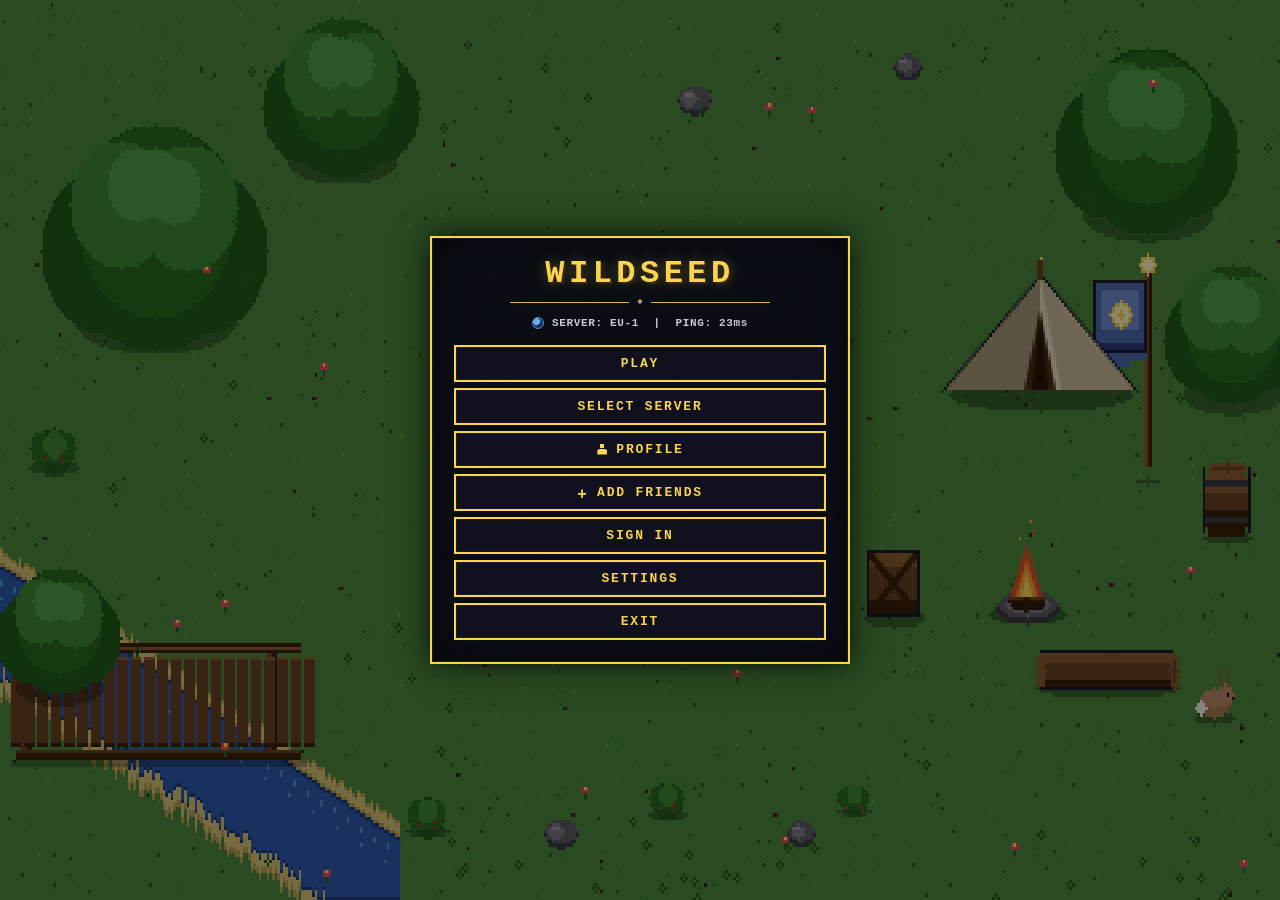
<file: index.html>
<!DOCTYPE html>
<html lang="en">
<head>
  <meta charset="UTF-8">
  <meta name="viewport" content="width=device-width, initial-scale=1.0">
  <title>Wildseed</title>
  <link rel="stylesheet" href="css/shared.css">
  <link rel="stylesheet" href="css/menu.css">
</head>
<body class="menu-body">
  <canvas id="menuBg" class="menu-bg" width="480" height="270" aria-hidden="true"></canvas>

  <main class="menu-panel">
    <h1 class="menu-title">WILDSEED</h1>
    <div class="menu-divider" aria-hidden="true"><span>❖</span></div>

    <div class="menu-server">
      <span class="menu-globe" aria-hidden="true"></span>
      <span>SERVER: EU-1&nbsp;&nbsp;|&nbsp;&nbsp;PING: 23ms</span>
    </div>

    <nav class="menu-buttons" aria-label="Main menu">
      <button type="button" class="menu-btn" id="btnPlay">PLAY</button>
      <button type="button" class="menu-btn" id="btnServers">SELECT SERVER</button>
      <button type="button" class="menu-btn" id="btnProfile">
        <span class="menu-icon menu-icon-profile" aria-hidden="true"></span>
        <span>PROFILE</span>
      </button>
      <button type="button" class="menu-btn" id="btnFriends">
        <span class="menu-icon menu-icon-plus" aria-hidden="true">+</span>
        <span>ADD FRIENDS</span>
      </button>
      <button type="button" class="menu-btn" id="btnSignIn">SIGN IN</button>
      <button type="button" class="menu-btn" id="btnSettings">SETTINGS</button>
      <button type="button" class="menu-btn" id="btnExit">EXIT</button>
    </nav>
  </main>

  <script src="js/menu_bg.js"></script>
  <script src="js/main.js"></script>
</body>
</html>
</file>
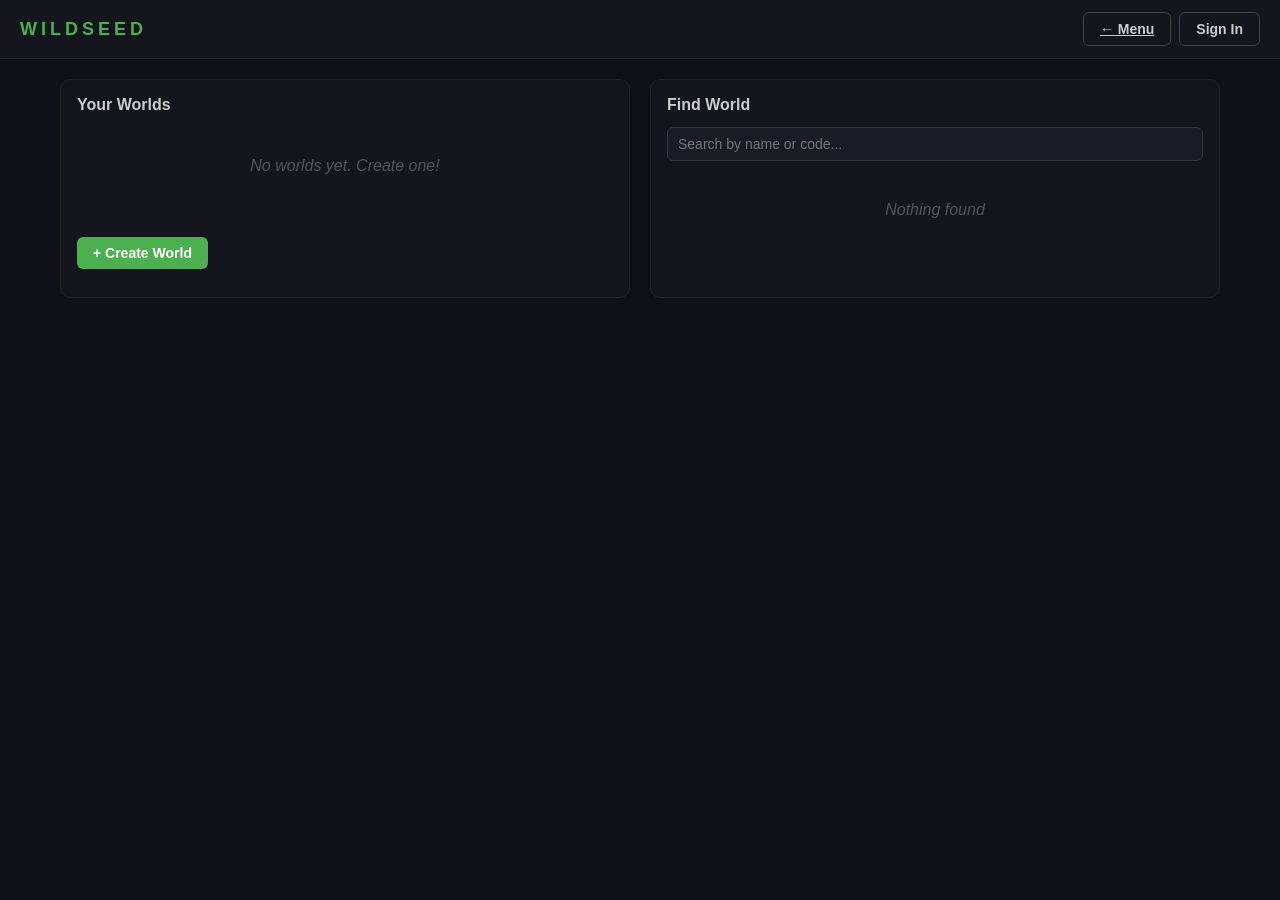
<file: worlds.html>
<!DOCTYPE html>
<html lang="en">
<head>
  <meta charset="UTF-8">
  <meta name="viewport" content="width=device-width, initial-scale=1.0">
  <title>Wildseed — Worlds</title>
  <link rel="stylesheet" href="css/shared.css">
  <link rel="stylesheet" href="css/main.css">
</head>
<body>
  <header class="topbar">
    <div class="logo">WILDSEED</div>
    <div class="account">
      <a href="index.html" class="btn ghost">← Menu</a>
      <button id="btnLogin" class="btn ghost">Sign In</button>
      <button id="btnAccount" class="btn ghost hidden">Account</button>
    </div>
  </header>

  <main class="home">
    <section class="panel">
      <h2>Your Worlds</h2>
      <div id="worldsList" class="worlds-list"></div>
      <button id="btnNewWorld" class="btn primary">+ Create World</button>
    </section>

    <section class="panel">
      <h2>Find World</h2>
      <input id="searchWorld" class="input" placeholder="Search by name or code...">
      <div id="searchResults" class="worlds-list empty">Nothing found</div>
    </section>
  </main>

  <!-- Модальное окно создания мира -->
  <div id="modal" class="modal hidden">
    <div class="modal-box">
      <h3>Create World</h3>

      <label>World Name
        <input id="wName" class="input" value="My World">
      </label>

      <label>Seed (digits only, leave empty for random)
        <input id="wSeed" class="input" inputmode="numeric" pattern="[0-9]*" maxlength="10" placeholder="e.g. 123456789">
      </label>

      <label>Size
        <select id="wSize" class="input">
          <option value="256">256 × 256</option>
          <option value="512">512 × 512</option>
          <option value="1024" selected>1024 × 1024</option>
          <option value="4096">4096 × 4096</option>
          <option value="16384">16384 × 16384</option>
          <option value="0">Infinite</option>
        </select>
      </label>

      <label>Difficulty
        <select id="wDiff" class="input">
          <option value="easy">Easy</option>
          <option value="normal" selected>Normal</option>
          <option value="hard">Hard</option>
          <option value="extreme">Extreme</option>
        </select>
      </label>

      <label class="checkbox">
        <input type="checkbox" id="wKeepInv"> Keep inventory on death
      </label>

      <label class="checkbox">
        <input type="checkbox" id="wPublic" checked> Public world
      </label>

      <label id="wCodeLabel" class="hidden">Access Code
        <input id="wCode" class="input" placeholder="e.g. 4F2A9">
      </label>

      <div class="modal-actions">
        <button id="btnCancel" class="btn ghost">Cancel</button>
        <button id="btnCreate" class="btn primary">Create & Play</button>
      </div>
    </div>
  </div>

  <script src="js/worlds.js"></script>
</body>
</html>
</file>
<file: css/shared.css>
* { box-sizing: border-box; }

html, body {
  margin: 0;
  padding: 0;
  height: 100%;
  font-family: 'Segoe UI', Tahoma, sans-serif;
  background: #0f1018;
  color: #e8e8ef;
}

.hidden { display: none !important; }

.btn {
  padding: 8px 16px;
  border: none;
  border-radius: 6px;
  cursor: pointer;
  font-size: 14px;
  font-weight: 600;
  transition: background 0.15s;
}

.btn.primary { background: #4caf50; color: #fff; }
.btn.primary:hover { background: #43a047; }
.btn.ghost   { background: transparent; color: #ccc; border: 1px solid #444; }
.btn.ghost:hover { background: #1e1f2a; }

.input {
  width: 100%;
  padding: 8px 10px;
  background: #1a1b25;
  border: 1px solid #333;
  border-radius: 6px;
  color: #eee;
  font-size: 14px;
  outline: none;
}
.input:focus { border-color: #4caf50; }

label {
  display: block;
  margin: 10px 0;
  font-size: 13px;
  color: #aaa;
}

label.checkbox {
  display: flex;
  align-items: center;
  gap: 8px;
  color: #ccc;
  font-size: 14px;
}
</file>
<file: css/menu.css>
/* css/menu.css */
/* Главное меню Wildseed. Пиксель-арт, золото #f9d54f, тёмная панель. */

* { box-sizing: border-box; }

html, body {
  margin: 0; padding: 0;
  width: 100%; height: 100%;
  overflow: hidden;
  background: #0d0b08;
}

body.menu-body {
  position: relative;
  display: flex;
  align-items: center;
  justify-content: center;
  font-family: 'Courier New', 'Lucida Console', monospace;
  font-weight: bold;
  letter-spacing: 0.06em;
  color: #fff;
  -webkit-font-smoothing: none;
  font-smooth: never;
  image-rendering: pixelated;
}

/* Фон — процедурный пиксель-арт на canvas, растянут на весь экран. */
canvas.menu-bg {
  position: fixed;
  inset: 0;
  width: 100vw;
  height: 100vh;
  display: block;
  image-rendering: pixelated;
  image-rendering: crisp-edges;
  filter: brightness(0.55) saturate(0.95);
  z-index: 0;
}

/* Панель меню */
.menu-panel {
  position: relative;
  z-index: 1;
  width: 420px;
  max-width: calc(100vw - 32px);
  background: rgba(8, 10, 20, 0.93);
  border: 2px solid #f9d54f;
  box-shadow:
    inset 0 0 0 1px #1a1a2a,
    inset 0 0 40px rgba(0, 0, 0, 0.6),
    0 0 28px rgba(0, 0, 0, 0.8);
  padding: 20px 22px 22px;
  display: flex;
  flex-direction: column;
  align-items: center;
}

.menu-title {
  margin: 0;
  font-size: 32px;
  color: #f9d54f;
  letter-spacing: 0.14em;
  text-shadow:
    2px 2px 0 #3a2410,
    0 0 14px rgba(249, 213, 79, 0.35);
  text-align: center;
  line-height: 1;
}

/* Декоративный разделитель под заголовком */
.menu-divider {
  width: 70%;
  height: 1px;
  background: transparent;
  position: relative;
  margin: 12px 0 14px;
  display: flex;
  align-items: center;
  justify-content: center;
}
.menu-divider::before,
.menu-divider::after {
  content: '';
  flex: 1;
  height: 1px;
  background: #f9d54f;
  opacity: 0.85;
}
.menu-divider span {
  padding: 0 8px;
  color: #f9d54f;
  font-size: 9px;
  line-height: 1;
  letter-spacing: 0;
}

.menu-server {
  display: flex;
  align-items: center;
  gap: 8px;
  font-size: 11px;
  color: #c8c8d8;
  margin-bottom: 16px;
  letter-spacing: 0.06em;
}

/* Крошечный «глобус» рядом с строкой сервера */
.menu-globe {
  display: inline-block;
  width: 12px; height: 12px;
  border-radius: 50%;
  background:
    radial-gradient(circle at 35% 35%, #6ab0f0 0 35%, #2a4a80 36% 100%);
  box-shadow: inset -2px -2px 0 rgba(0,0,0,0.35);
  border: 1px solid #4a8ad0;
  flex-shrink: 0;
}

.menu-buttons {
  width: 100%;
  display: flex;
  flex-direction: column;
  gap: 6px;
}

.menu-btn {
  width: 100%;
  padding: 9px 12px;
  background: #10101e;
  border: 2px solid #f9d54f;
  color: #f9d54f;
  font-family: inherit;
  font-size: 13px;
  font-weight: bold;
  letter-spacing: 0.14em;
  text-transform: uppercase;
  cursor: pointer;
  display: flex;
  align-items: center;
  justify-content: center;
  gap: 8px;
  transition: background 0.05s linear, color 0.05s linear;
  box-shadow: inset 0 0 0 1px #1a1a2a;
  user-select: none;
}

.menu-btn:hover,
.menu-btn:focus-visible {
  background: #f9d54f;
  color: #10101e;
  outline: none;
}

.menu-btn:active {
  transform: translateY(1px);
}

/* Иконка «человечек» для PROFILE */
.menu-icon {
  display: inline-block;
  width: 12px;
  height: 12px;
  flex-shrink: 0;
}

.menu-icon-profile {
  position: relative;
  color: inherit;
}
.menu-icon-profile::before {
  content: '';
  position: absolute;
  left: 4px; top: 0;
  width: 4px; height: 4px;
  background: currentColor;
}
.menu-icon-profile::after {
  content: '';
  position: absolute;
  left: 1px; top: 5px;
  width: 10px; height: 6px;
  background: currentColor;
  clip-path: polygon(0 100%, 0 30%, 30% 0, 70% 0, 100% 30%, 100% 100%);
}

/* Иконка «плюс» для ADD FRIENDS */
.menu-icon-plus {
  font-size: 16px;
  line-height: 1;
  text-align: center;
  font-weight: bold;
  color: inherit;
}

/* Узкие экраны */
@media (max-width: 460px) {
  .menu-title { font-size: 24px; }
  .menu-panel { padding: 16px 14px 18px; }
  .menu-btn   { font-size: 12px; padding: 8px 10px; }
  .menu-server { font-size: 10px; }
}
</file>
<file: css/main.css>
.topbar {
  display: flex;
  justify-content: space-between;
  align-items: center;
  padding: 12px 20px;
  background: #14151d;
  border-bottom: 1px solid #222;
}

.logo {
  font-weight: 900;
  letter-spacing: 4px;
  color: #4caf50;
  font-size: 18px;
}

.account { display: flex; gap: 8px; }

.home {
  display: grid;
  grid-template-columns: 1fr 1fr;
  gap: 20px;
  padding: 20px;
  max-width: 1200px;
  margin: 0 auto;
}

@media (max-width: 720px) {
  .home { grid-template-columns: 1fr; }
}

.panel {
  background: #14151d;
  border: 1px solid #222;
  border-radius: 10px;
  padding: 16px;
}

.panel h2 { margin-top: 0; font-size: 16px; color: #ccc; }

.worlds-list {
  min-height: 100px;
  margin: 10px 0;
}

.worlds-list.empty {
  color: #555;
  font-style: italic;
  text-align: center;
  padding: 30px 0;
}

.world-card {
  padding: 10px;
  border-radius: 6px;
  background: #1a1b25;
  margin-bottom: 8px;
  cursor: pointer;
  transition: background 0.15s;
}
.world-card:hover { background: #22232f; }
.world-card .name { font-weight: 600; }
.world-card .meta { font-size: 12px; color: #888; margin-top: 4px; }

.modal {
  position: fixed;
  inset: 0;
  background: rgba(0,0,0,0.7);
  display: flex;
  align-items: center;
  justify-content: center;
  z-index: 100;
}

.modal-box {
  background: #1a1b25;
  border: 1px solid #333;
  border-radius: 10px;
  padding: 20px;
  width: 380px;
  max-width: 90vw;
  max-height: 90vh;
  overflow-y: auto;
}

.modal-box h3 { margin-top: 0; }

.modal-actions {
  display: flex;
  justify-content: flex-end;
  gap: 10px;
  margin-top: 16px;
}
</file>
